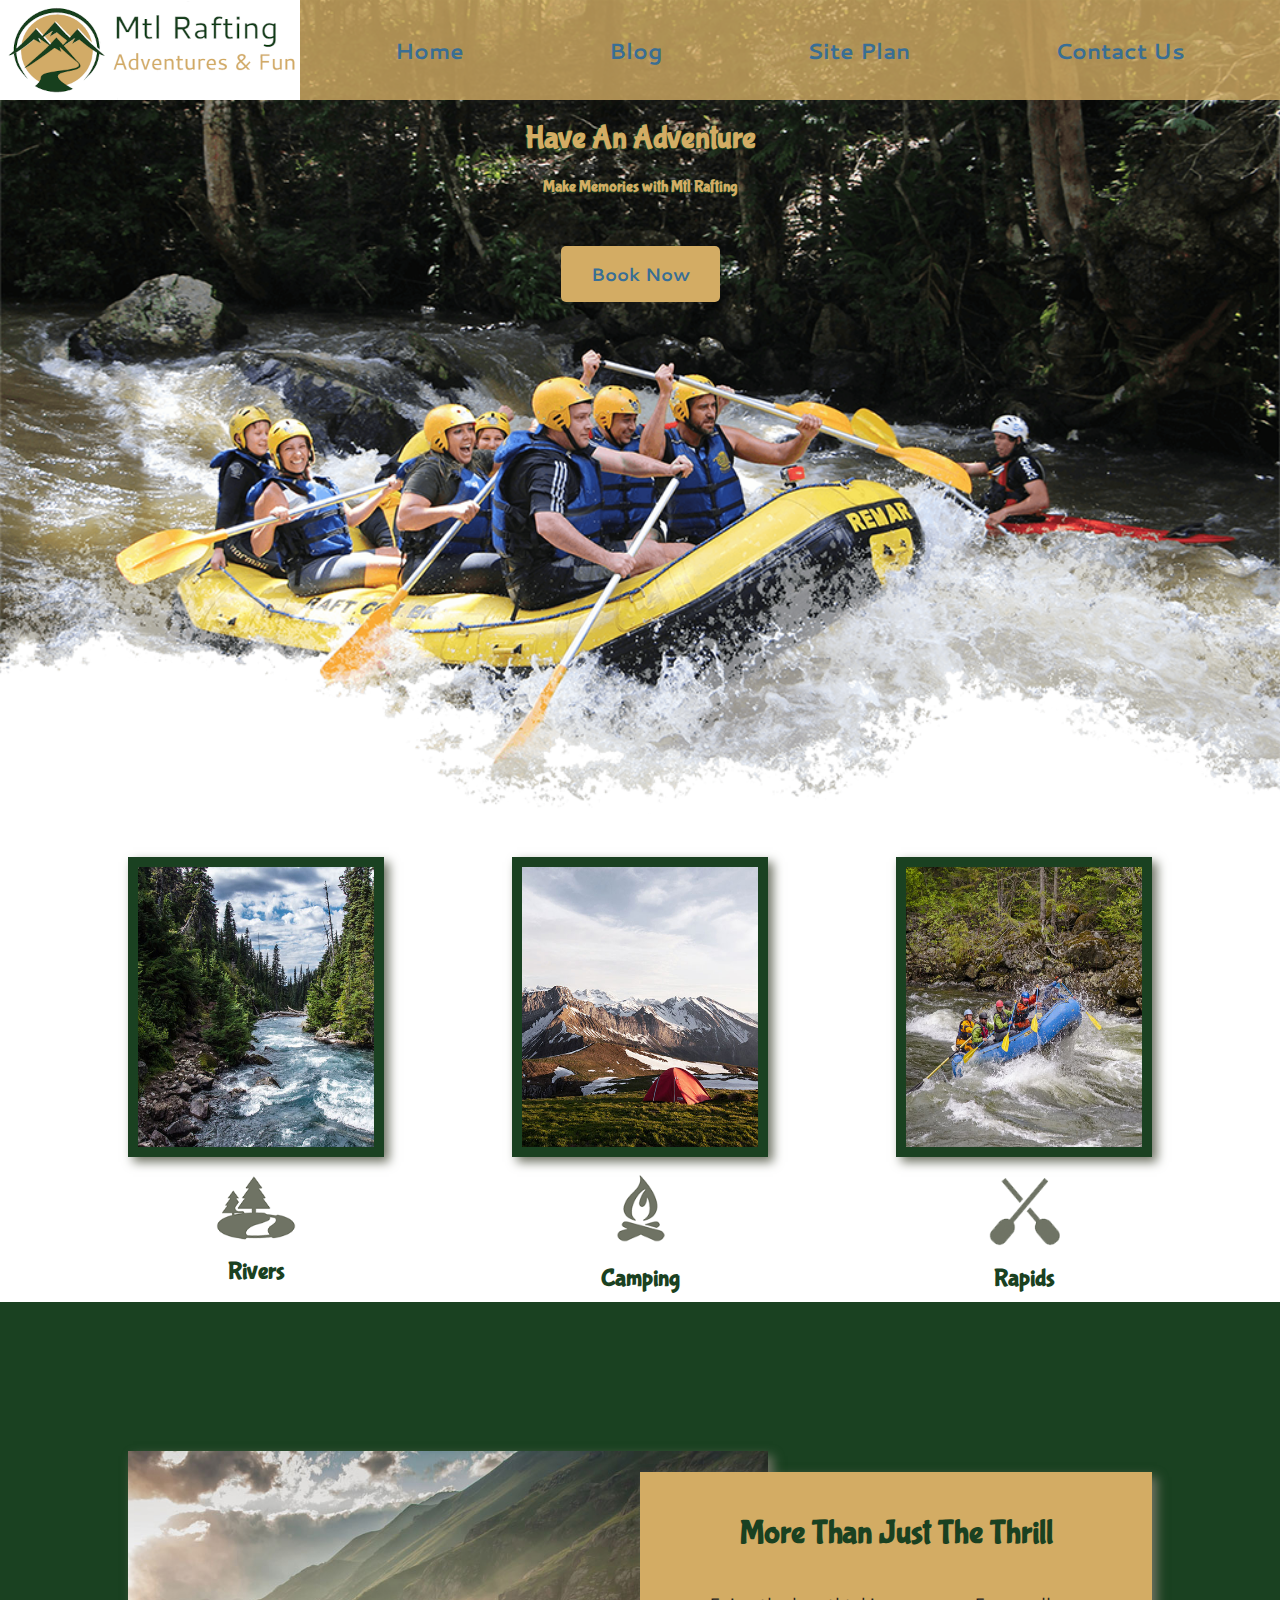
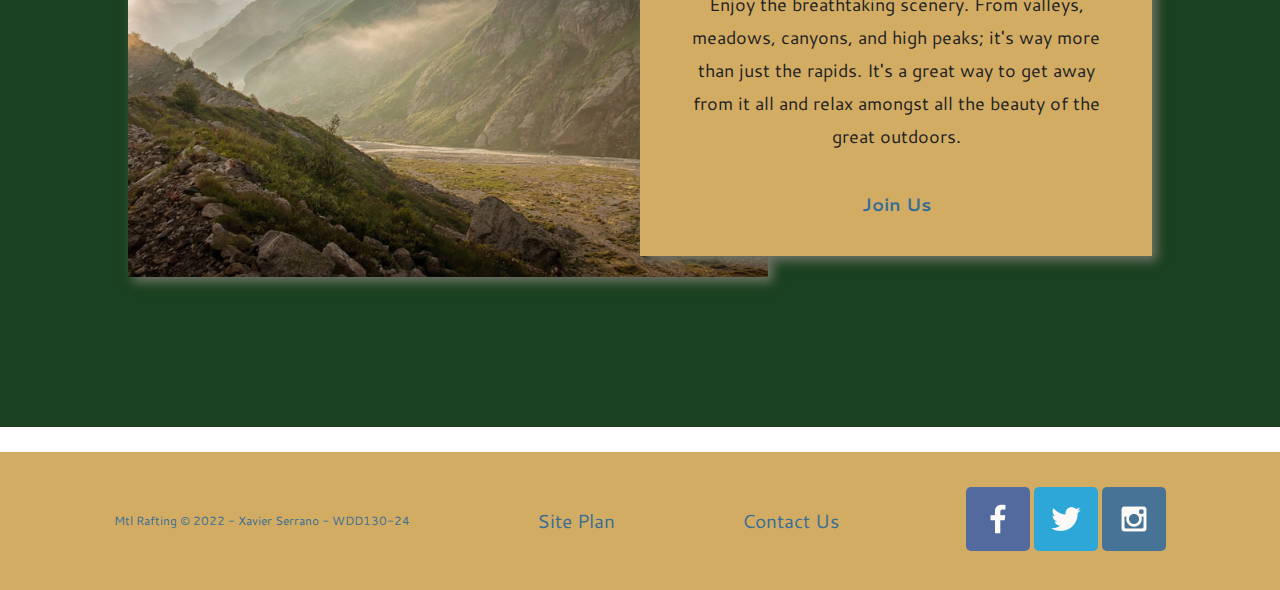
<file: index.html>
<!DOCTYPE html>
<html lang='en'>
<head>
	<meta charset='UTF-8'>
	<meta http-equiv='X-UA-Compatible' content='IE=edge'>
	<meta name='viewport' content='width=device-width, initial-scale=1.0'>
	<title>Mtl Rafting | Whitewater Rafting | Home</title>
	<link rel="stylesheet" href="styles/style.css">
</head>
<body>
	<div id='content'>
		<header>
			<a id='logo_link' href='index.html'>
				<img class='logo' src='images/mtl-rafting_logo.png' alt='Mtl Rafting Logo'>
			</a>
			<nav>
				<a href='index.html'>Home</a>
				<!-- <a href='aboutus.html'>About Us</a> -->
				<a href='blog.html'>Blog</a>
				<a href='site-plan-rafting.html'>Site Plan</a>
				<a href='contactus.html'>Contact Us</a>
			</nav>
		</header>
		<div id='hero'>
			<div id='hero-box'>
				<img id='hero-img' src='images/hero.png' alt='People enjoying rafting'>
			</div>
			<section id='hero-msg'>
				<h1 class='home-title'>Have An Adventure</h1>
				<h4>Make Memories with Mtl Rafting</h4>
				<div class='button-box'>
					<a class='book' href='contactus.html'>Book Now</a>
				</div>
			</section>
		</div>
		<main class='home-grid'>
			<section class='rivers-card'>
				<img class='card-img' src='images/rivers.jpg' alt='river in forest'>
				<img class='icon' src='images/river_icon.png' alt='river icon'>
				<h2>Rivers</h2>
			</section>
			<section class='camping-card'>
				<img class='card-img' src='images/camping.jpg' alt='tent in mountains'>
				<img class='icon' src='images/fire_icon.png' alt='fire icon'>
				<h2>Camping</h2>
			</section>
			<section class='rapids-card'>
				<img class='card-img' src='images/rapids.jpg' alt='rafting boat'>
				<img class='icon' src='images/oars.png' alt='oars icon'>
				<h2>Rapids</h2>
			</section>
			<div id='background'></div> 
			<img class='mountains' src='images/mountains.jpg' alt='Misty mountains'>
			<section class='msg'>
				<h2>More Than Just The Thrill</h2>
				<p>Enjoy the breathtaking scenery. From valleys, meadows, canyons, and high peaks; it's way more than just the rapids. It's a great way to get away from it all and relax amongst all the beauty of the great outdoors. </p>
				<a class='join' href='aboutus.html'>Join Us</a>
			</section>
		</main>
		<footer>
			<p id='info'>Mtl Rafting &copy; 2022 - Xavier Serrano - WDD130-24</p>
			<p><a href='site-plan-rafting.html'>Site Plan</a></p>
			<p><a href='contactus.html'>Contact Us</a></p>
			<div class='social'>
				<a href='https://facebook.com' target='_blank'>
					<img src='images/facebook.png' alt='Facebook icon'>
				</a>
				<a href='https://twitter.com' target='_blank'>
					<img src='images/twitter.png' alt='Twitter icon'>
				</a>
				<a href='https://instagram.com' target='_blank'>
					<img src='images/instagram.png' alt='Instagram icon'>
				</a>
			</div>
		</footer>
	</div>
</body>
</html>
</file>
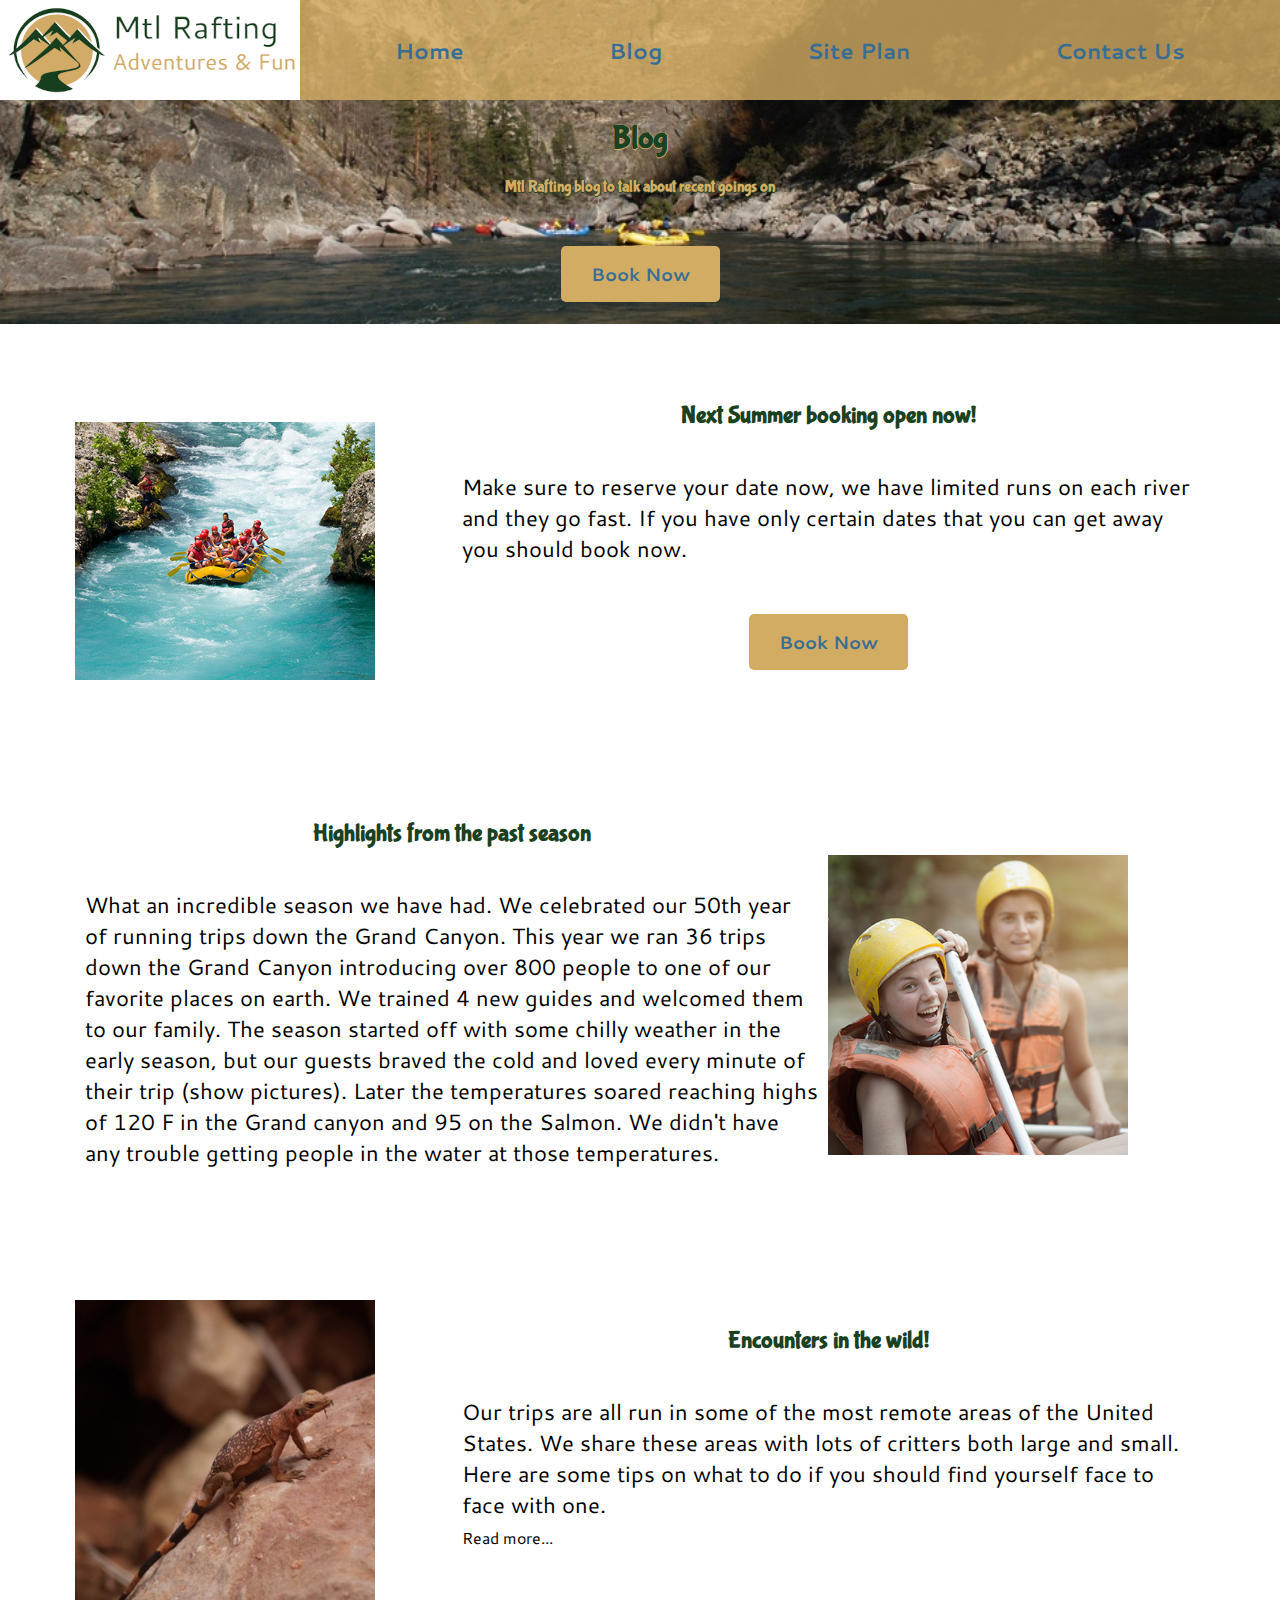
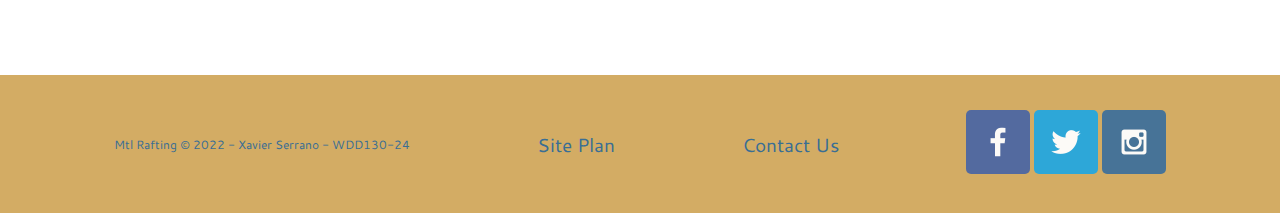
<file: blog.html>
<!DOCTYPE html>
<html lang='en'>
<head>
	<meta charset='UTF-8'>
	<meta http-equiv='X-UA-Compatible' content='IE=edge'>
	<meta name='viewport' content='width=device-width, initial-scale=1.0'>
	<title>Mtl Rafting | Whitewater Rafting | Blog</title>
	<link rel="stylesheet" href="styles/style.css">
</head>
<body>
	<div id='content'>
		<header>
			<a id='logo_link' href='index.html'>
				<img class='logo' src='images/mtl-rafting_logo.png' alt='Mtl Rafting Logo'>
			</a>
			<nav>
				<a href='index.html'>Home</a>
				<!-- <a href='aboutus.html'>About Us</a> -->
                <a href='blog.html'>Blog</a>
				<a href='site-plan-rafting.html'>Site Plan</a>
				<a href='contactus.html'>Contact Us</a>
			</nav>
		</header>
		<div id='title-blog'>
			<div id='title-blog-box'>
				<img id='title-blog-img' src='images/river-wide3.jpg' alt='River'>
			</div>
			<section id='title-blog-msg'>
				<h1 class='blog-title'>Blog</h1>
				<h4 class='blog-subtitle'>Mtl Rafting blog to talk about recent goings on</h4>
				<div class='button-box'>
					<a class='book' href='contactus.html'>Book Now</a>
				</div>
			</section>
		</div>
		<main class='blog-grid'>
            <div class='blog-preview'>
                <img class='blog-img-impair' src='images/rafting65_600-preview.jpg' alt='Raft in Rapids'>
		        <div class='blog-article-impair'>
                    <h2>
                        <a class='blog-article-title' href='next-summer-booking-open-now.html'>Next Summer booking open now!</a>
                    </h2>
                    <p class='blog-article-text'>
                        Make sure to reserve your date now, we have limited runs on each river and they go fast. If you have only certain dates that you can get away you should book now.
                    </p>
                    <div class='button-box'>
                        <a class='book' href='contactus.html'>Book Now</a>
                    </div>
                </div>
            </div>
            <div class='blog-preview'>
                <img class='blog-img-pair' src='images/rafting21_600-preview.png' alt='Rafters Smiling'>
		        <div class='blog-article-pair'>
                    <h2>
                        <a class='blog-article-title' href='highlights-from-the-past-season.html'>Highlights from the past season</a>
                    </h2>
                    <p class='blog-article-text'>
                        What an incredible season we have had. We celebrated our 50th year of running trips down the Grand Canyon. This year we ran 36 trips down the Grand Canyon introducing over 800 people to one of our favorite places on earth. We trained 4 new guides and welcomed them to our family. The season started off with some chilly weather in the early season, but our guests braved the cold and loved every minute of their trip (show pictures). Later the temperatures soared reaching highs of 120 F in the Grand canyon and 95 on the Salmon. We didn't have any trouble getting people in the water at those temperatures.
                    </p>
                </div>
            </div>
            <div class='blog-preview'>
                <img class='blog-img-impair' src='images/chuckwalla2-preview.jpg' alt='Lizard Chuckwalla'>
		        <div class='blog-article-impair'>
                    <h2>
                        <a class='blog-article-title' href='encounters-in-the-wild.html'>Encounters in the wild!</a>
                    </h2>
                    <p class='blog-article-text'>
                        Our trips are all run in some of the most remote areas of the United States. We share these areas with lots of critters both large and small. Here are some tips on what to do if you should find yourself face to face with one.
                        <br><a class='read-more' href='encounters-in-the-wild.html'>Read more...</a>
                    </p>
                </div>
            </div>

		</main>
		<footer>
			<p id='info'>Mtl Rafting &copy; 2022 - Xavier Serrano - WDD130-24</p>
			<p><a href='site-plan-rafting.html'>Site Plan</a></p>
			<p><a href='contactus.html'>Contact Us</a></p>
			<div class='social'>
				<a href='https://facebook.com' target='_blank'>
					<img src='images/facebook.png' alt='Facebook icon'>
				</a>
				<a href='https://twitter.com' target='_blank'>
					<img src='images/twitter.png' alt='Twitter icon'>
				</a>
				<a href='https://instagram.com' target='_blank'>
					<img src='images/instagram.png' alt='Instagram icon'>
				</a>
			</div>
		</footer>
	</div>
</body>
</html>
</file>
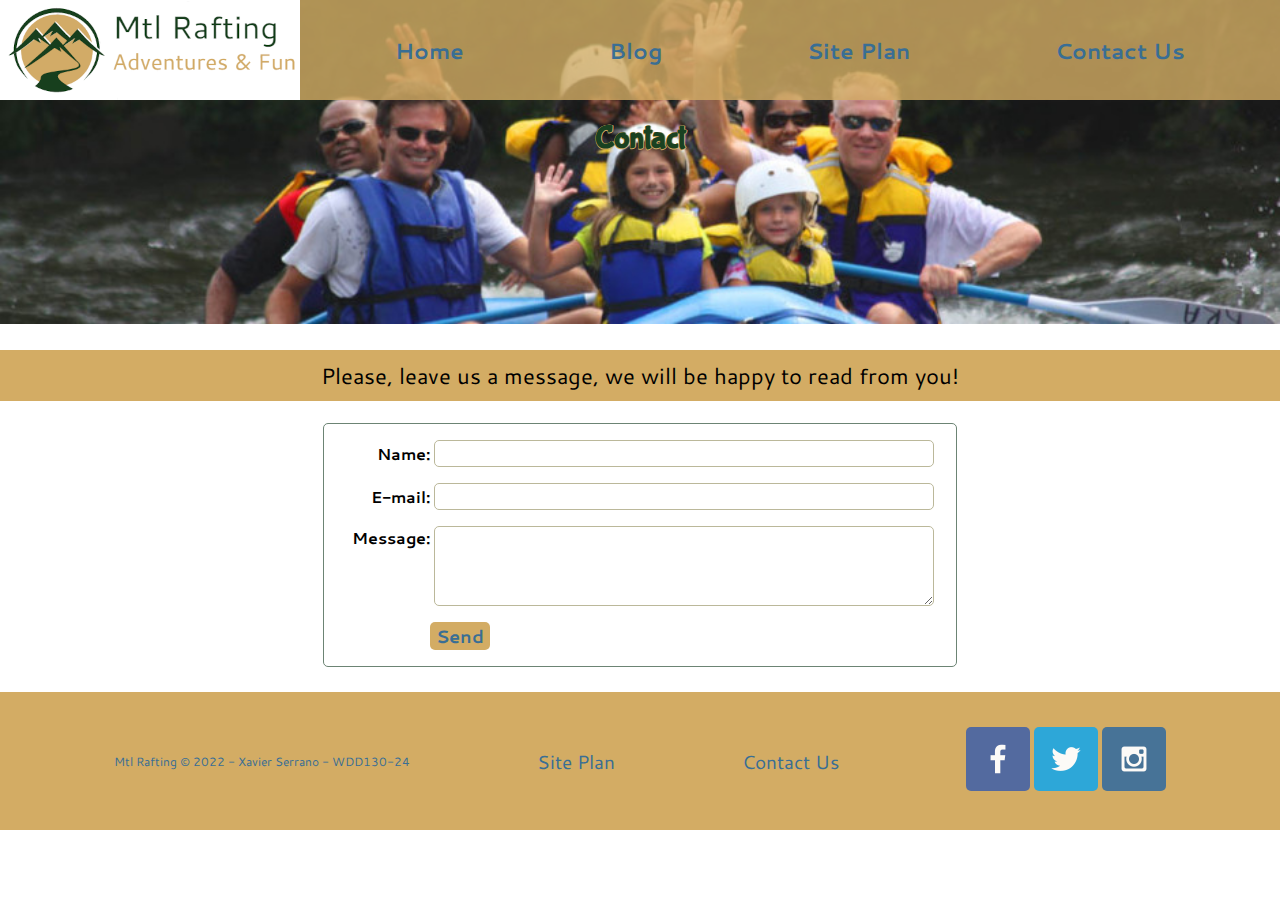
<file: contactus.html>
<!DOCTYPE html>
<html lang='en'>
<head>
	<meta charset='UTF-8'>
	<meta http-equiv='X-UA-Compatible' content='IE=edge'>
	<meta name='viewport' content='width=device-width, initial-scale=1.0'>
	<title>Mtl Rafting | Whitewater Rafting | Contact Us</title>
	<link rel='stylesheet' href='styles/style.css'>
</head>
<body>
	<div id='content'>
		<header>
			<a id='logo_link' href='index.html'>
				<img class='logo' src='images/mtl-rafting_logo.png' alt='Mtl Rafting Logo'>
			</a>
			<nav>
				<a href='index.html'>Home</a>
				<!-- <a href='aboutus.html'>About Us</a> -->
				<a href='blog.html'>Blog</a>
				<a href='site-plan-rafting.html'>Site Plan</a>
				<a href='contactus.html'>Contact Us</a>
			</nav>
		</header>
		<div id='title-contact'>
			<div id='title-contact-box'>
				<img id='title-contact-img' src='images/happyrafters.jpg' alt='Rafters saluting'>
			</div>
			<section id='title-contact-msg'>
				<h1 class='contact-title'>Contact</h1>
			</section>
		</div>
		<main>
			<p id='contact-message'>
				Please, leave us a message, we will be happy to read from you!
			</p>
			<form action='/contactus.html' method='post'>
				<ul>
					<li>
					  <label for='name'>Name:</label>
					  <input type='text' id='name' name='user_name' />
					</li>
					<li>
					  <label for='mail'>E-mail:</label>
					  <input type='email' id='mail' name='user_email' />
					</li>
					<li>
					  <label for='msg'>Message:</label>
					  <textarea id='msg' name='user_message'></textarea>
					</li>
					<li class='send'>
						<button type='submit'>Send</button>
					</li>
				  </ul>
			</form>
			<div id='feedback'></div>
		</main>
		<footer>
			<p id='info'>Mtl Rafting &copy; 2022 - Xavier Serrano - WDD130-24</p>
			<p><a href='site-plan-rafting.html'>Site Plan</a></p>
			<p><a href='contactus.html'>Contact Us</a></p>
			<div class='social'>
				<a href='https://facebook.com' target='_blank'>
					<img src='images/facebook.png' alt='Facebook icon'>
				</a>
				<a href='https://twitter.com' target='_blank'>
					<img src='images/twitter.png' alt='Twitter icon'>
				</a>
				<a href='https://instagram.com' target='_blank'>
					<img src='images/instagram.png' alt='Instagram icon'>
				</a>
			</div>
		</footer>
	</div>
	<script>
		// get the feedback div element so we can do something with it.
		const feedbackElement = document.getElementById('feedback');
		// get the form so we can read what was entered in it.
		const formElement = document.forms[0];
		// add a 'listener' to wait for a submission of our form. When that happens run the code below.
		formElement.addEventListener('submit', function(e) {
			// stop the form from doing the default action.
			e.preventDefault();
			// set the contents of our feedback element to a message letting the user know the form was submitted successfully. Notice that we pull the name that was entered in the form to personalize the message!
			feedbackElement.innerHTML = 'Hello '+ formElement.user_name.value +'! Thank you for your message. We will get back with you as soon as possible!';
			// make the feedback element visible.
			feedbackElement.style.display = 'block';
			// add a class to move everything down so our message doesn't cover it.
			document.body.classList.toggle('moveDown');
			window.scrollTo({top: 0, left: 0, behavior: 'smooth'});
			formElement.reset();
		});
	</script>
</body>
</html>
</file>
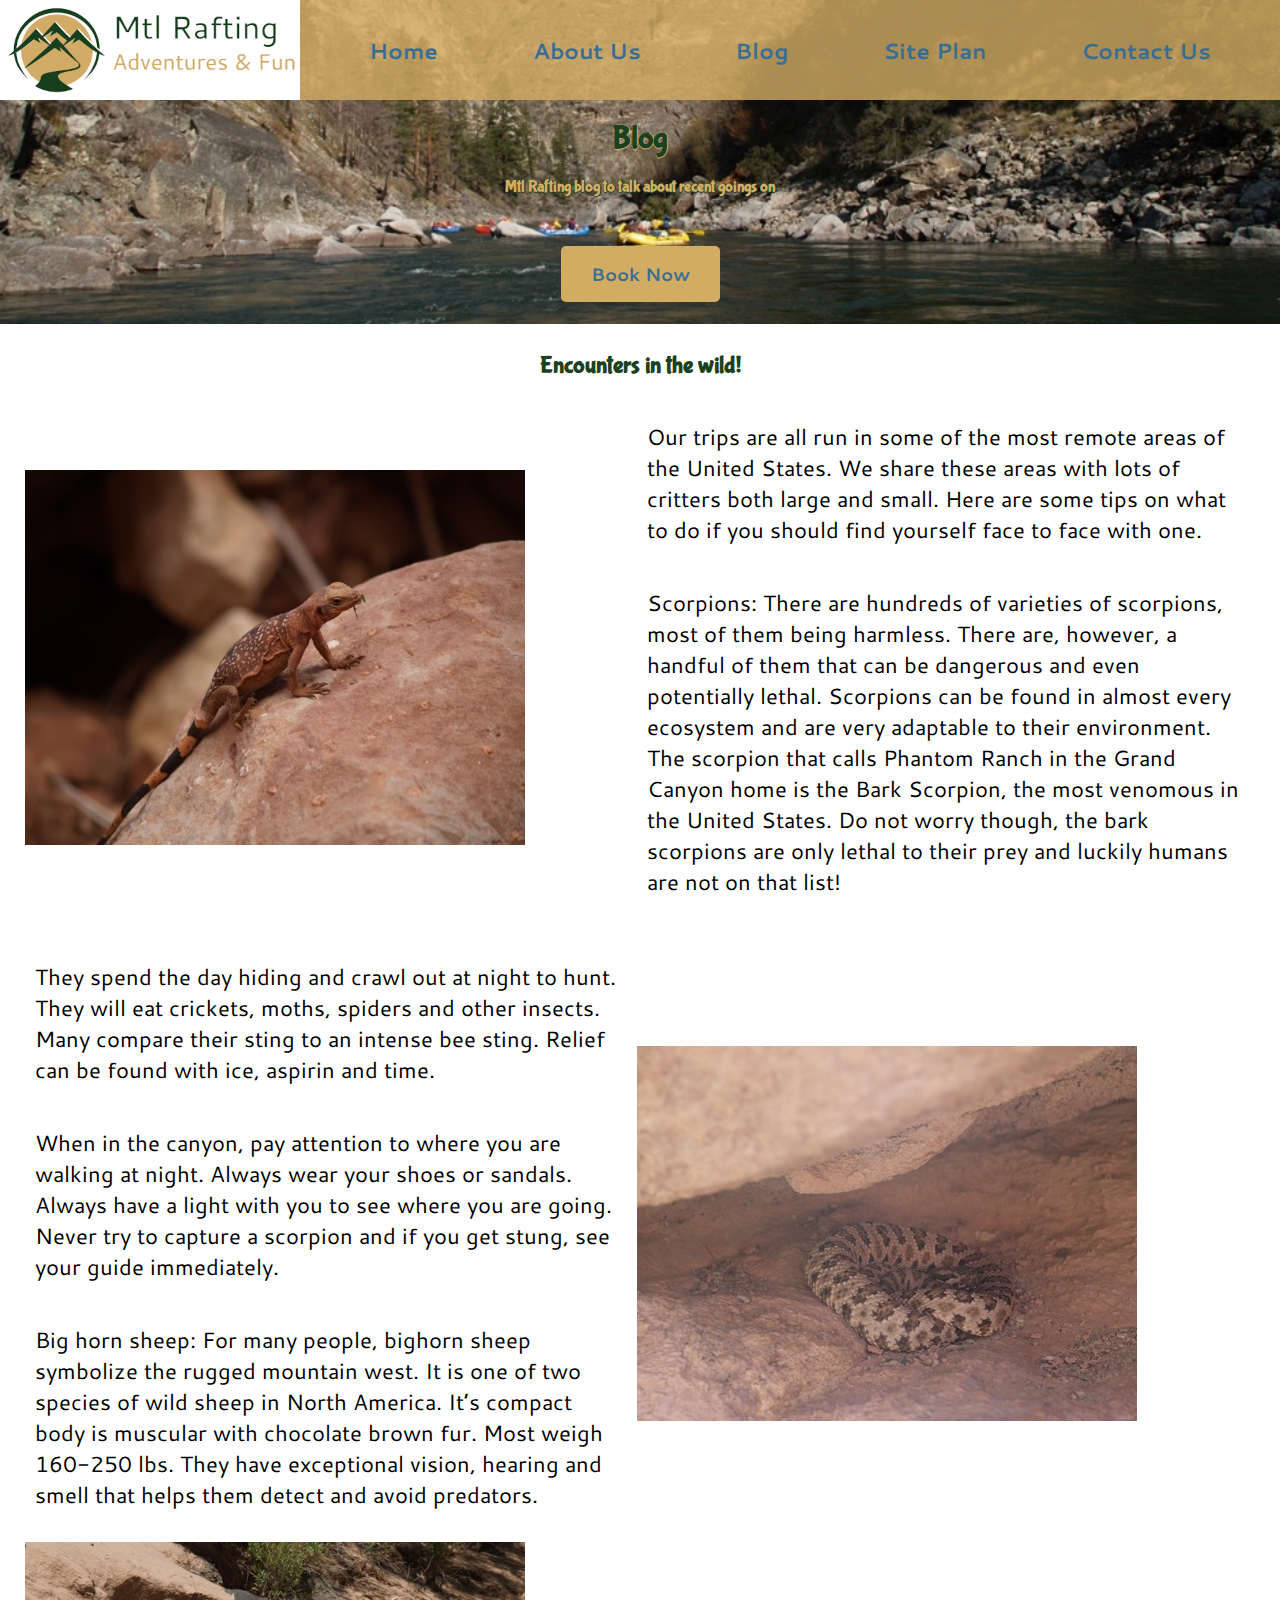
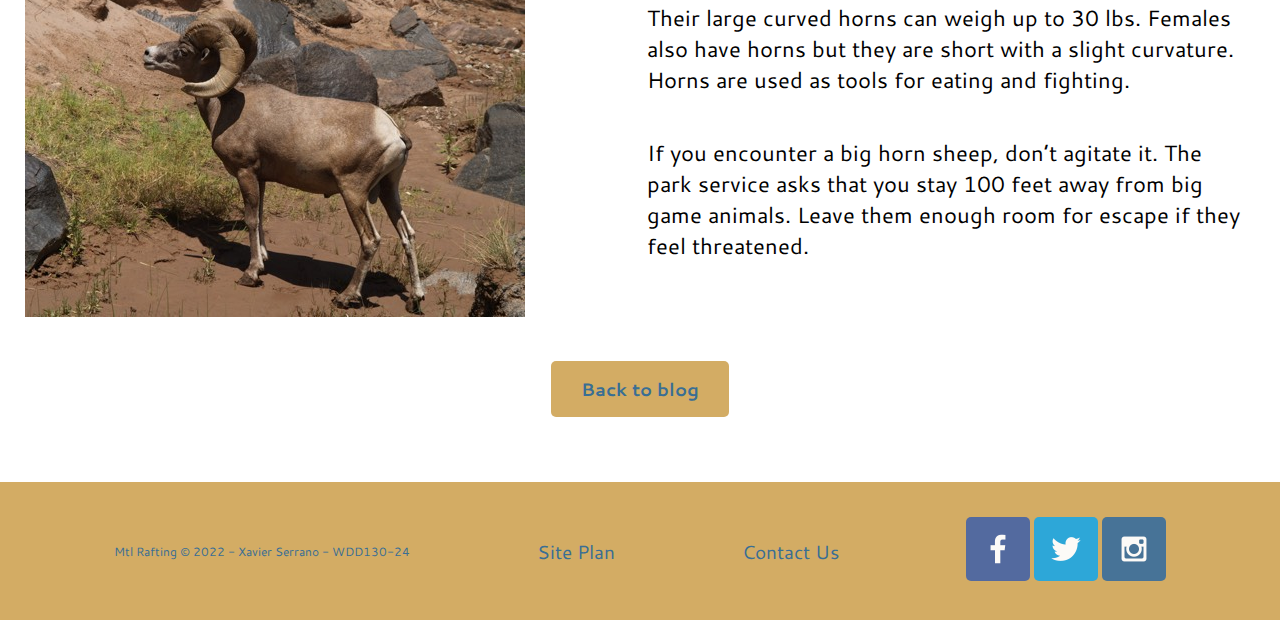
<file: encounters-in-the-wild.html>
<!DOCTYPE html>
<html lang='en'>
<head>
	<meta charset='UTF-8'>
	<meta http-equiv='X-UA-Compatible' content='IE=edge'>
	<meta name='viewport' content='width=device-width, initial-scale=1.0'>
	<title>Mtl Rafting | Whitewater Rafting | Encounters in the wild!</title>
	<link rel="stylesheet" href="styles/style.css">
</head>
<body>
	<div id='content'>
		<header>
			<a id='logo_link' href='index.html'>
				<img class='logo' src='images/mtl-rafting_logo.png' alt='Mtl Rafting Logo'>
			</a>
			<nav>
				<a href='index.html'>Home</a>
				<a href='aboutus.html'>About Us</a>
				<a href='blog.html'>Blog</a>
				<a href='site-plan-rafting.html'>Site Plan</a>
				<a href='contactus.html'>Contact Us</a>
			</nav>
		</header>
		<div id='title-blog'>
			<div id='title-blog-box'>
				<img id='title-blog-img' src='images/river-wide3.jpg' alt='River'>
			</div>
			<section id='title-blog-msg'>
				<h1 class='blog-title'>Blog</h1>
				<h4 class='blog-subtitle'>Mtl Rafting blog to talk about recent goings on</h4>
				<div class='button-box'>
					<a class='book' href='contactus.html'>Book Now</a>
				</div>
			</section>
		</div>
		<main class='blog-grid'>
            <h2 class='article-title'>
                Encounters in the wild!
            </h2>
            <div class='one'>
                <img src='images/chuckwalla2.jpg' alt='Lizard Chuckwalla'>
            </div>
            <div class='two'>
                <p>
                    Our trips are all run in some of the most remote areas of the United States. We share these areas with lots of critters both large and small. Here are some tips on what to do if you should find yourself face to face with one.
                </p>
                <p>
                    Scorpions: There are hundreds of varieties of scorpions, most of them being harmless. There are, however, a handful of them that can be dangerous and even potentially lethal. Scorpions can be found in almost every ecosystem and are very adaptable to their environment. The scorpion that calls Phantom Ranch in the Grand Canyon home is the Bark Scorpion, the most venomous in the United States. Do not worry though, the bark scorpions are only lethal to their prey and luckily humans are not on that list!
                </p>
            </div>
            <div class='three'>
                <p>
                    They spend the day hiding and crawl out at night to hunt. They will eat crickets, moths, spiders and other insects. Many compare their sting to an intense bee sting. Relief can be found with ice, aspirin and time.
                </p>
                <p>
                    When in the canyon, pay attention to where you are walking at night. Always wear your shoes or sandals. Always have a light with you to see where you are going. Never try to capture a scorpion and if you get stung, see your guide immediately.
                </p>
                <p>
                    Big horn sheep: For many people, bighorn sheep symbolize the rugged mountain west. It is one of two species of wild sheep in North America. It’s compact body is muscular with chocolate brown fur. Most weigh 160-250 lbs. They have exceptional vision, hearing and smell that helps them detect and avoid predators.
                </p>
            </div>
            <div class='four'>
                <img src='images/rattle-snake.jpg' alt='Rattle Snake'>
            </div>
            <div class='five'>
                <img src='images/bighorn-ram.jpg' alt='Bighorn Ram'>
            </div>
            <div class='six'>
                <p>
                    Their large curved horns can weigh up to 30 lbs. Females also have horns but they are short with a slight curvature. Horns are used as tools for eating and fighting.
                </p>
                <p>
                    If you encounter a big horn sheep, don’t agitate it. The park service asks that you stay 100 feet away from big game animals. Leave them enough room for escape if they feel threatened.
                </p>
            </div>
			<div class='button-box-blog'>
				<a class='back-to-blog' href='blog.html'>Back to blog</a>
			</div>
		</main>
		<footer>
			<p id='info'>Mtl Rafting &copy; 2022 - Xavier Serrano - WDD130-24</p>
			<p><a href='site-plan-rafting.html'>Site Plan</a></p>
			<p><a href='contactus.html'>Contact Us</a></p>
			<div class='social'>
				<a href='https://facebook.com' target='_blank'>
					<img src='images/facebook.png' alt='Facebook icon'>
				</a>
				<a href='https://twitter.com' target='_blank'>
					<img src='images/twitter.png' alt='Twitter icon'>
				</a>
				<a href='https://instagram.com' target='_blank'>
					<img src='images/instagram.png' alt='Instagram icon'>
				</a>
			</div>
		</footer>
	</div>
</body>
</html>
</file>
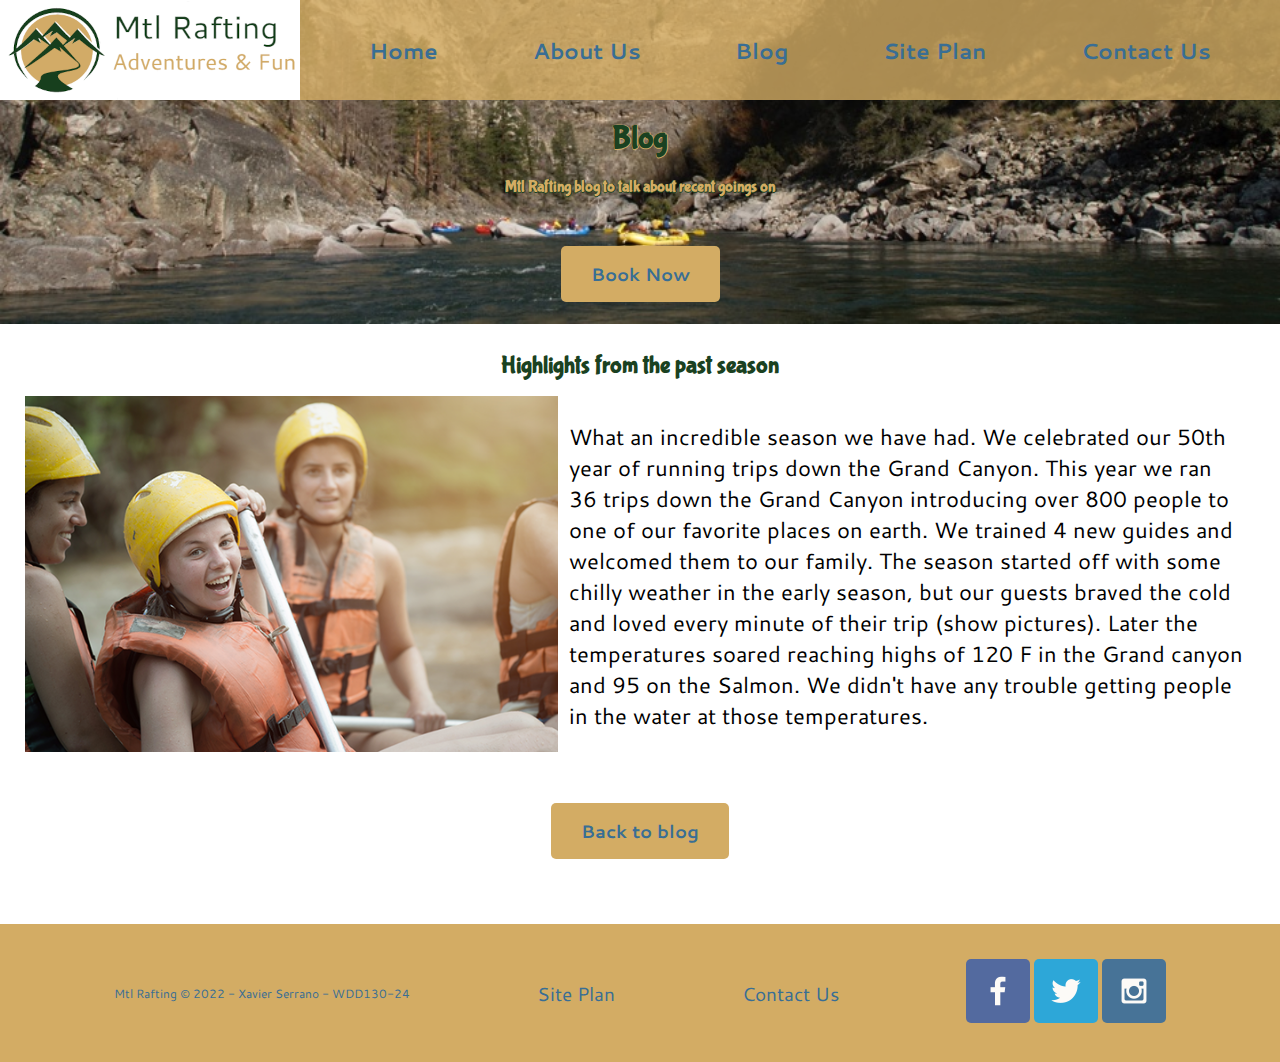
<file: highlights-from-the-past-season.html>
<!DOCTYPE html>
<html lang='en'>
<head>
	<meta charset='UTF-8'>
	<meta http-equiv='X-UA-Compatible' content='IE=edge'>
	<meta name='viewport' content='width=device-width, initial-scale=1.0'>
	<title>Mtl Rafting | Whitewater Rafting | Highlights from the past season</title>
	<link rel="stylesheet" href="styles/style.css">
</head>
<body>
	<div id='content'>
		<header>
			<a id='logo_link' href='index.html'>
				<img class='logo' src='images/mtl-rafting_logo.png' alt='Mtl Rafting Logo'>
			</a>
			<nav>
				<a href='index.html'>Home</a>
				<a href='aboutus.html'>About Us</a>
				<a href='blog.html'>Blog</a>
				<a href='site-plan-rafting.html'>Site Plan</a>
				<a href='contactus.html'>Contact Us</a>
			</nav>
		</header>
		<div id='title-blog'>
			<div id='title-blog-box'>
				<img id='title-blog-img' src='images/river-wide3.jpg' alt='River'>
			</div>
			<section id='title-blog-msg'>
				<h1 class='blog-title'>Blog</h1>
				<h4 class='blog-subtitle'>Mtl Rafting blog to talk about recent goings on</h4>
				<div class='button-box'>
					<a class='book' href='contactus.html'>Book Now</a>
				</div>
			</section>
		</div>
		<main class='blog-grid'>
			<h2 class='article-title'>
                Highlights from the past season
            </h2>
            <div class='one'>
                <img src='images/rafting21_600.png' alt='Rafters Smiling'>
            </div>
            <div class='two'>
            	<p>
                	What an incredible season we have had. We celebrated our 50th year of running trips down the Grand Canyon. This year we ran 36 trips down the Grand Canyon introducing over 800 people to one of our favorite places on earth. We trained 4 new guides and welcomed them to our family. The season started off with some chilly weather in the early season, but our guests braved the cold and loved every minute of their trip (show pictures). Later the temperatures soared reaching highs of 120 F in the Grand canyon and 95 on the Salmon. We didn't have any trouble getting people in the water at those temperatures.
            	</p>
            </div>
			<div class='button-box-blog'>
				<a class='back-to-blog' href='blog.html'>Back to blog</a>
			</div>
		</main>
		<footer>
			<p id='info'>Mtl Rafting &copy; 2022 - Xavier Serrano - WDD130-24</p>
			<p><a href='site-plan-rafting.html'>Site Plan</a></p>
			<p><a href='contactus.html'>Contact Us</a></p>
			<div class='social'>
				<a href='https://facebook.com' target='_blank'>
					<img src='images/facebook.png' alt='Facebook icon'>
				</a>
				<a href='https://twitter.com' target='_blank'>
					<img src='images/twitter.png' alt='Twitter icon'>
				</a>
				<a href='https://instagram.com' target='_blank'>
					<img src='images/instagram.png' alt='Instagram icon'>
				</a>
			</div>
		</footer>
	</div>
</body>
</html>
</file>
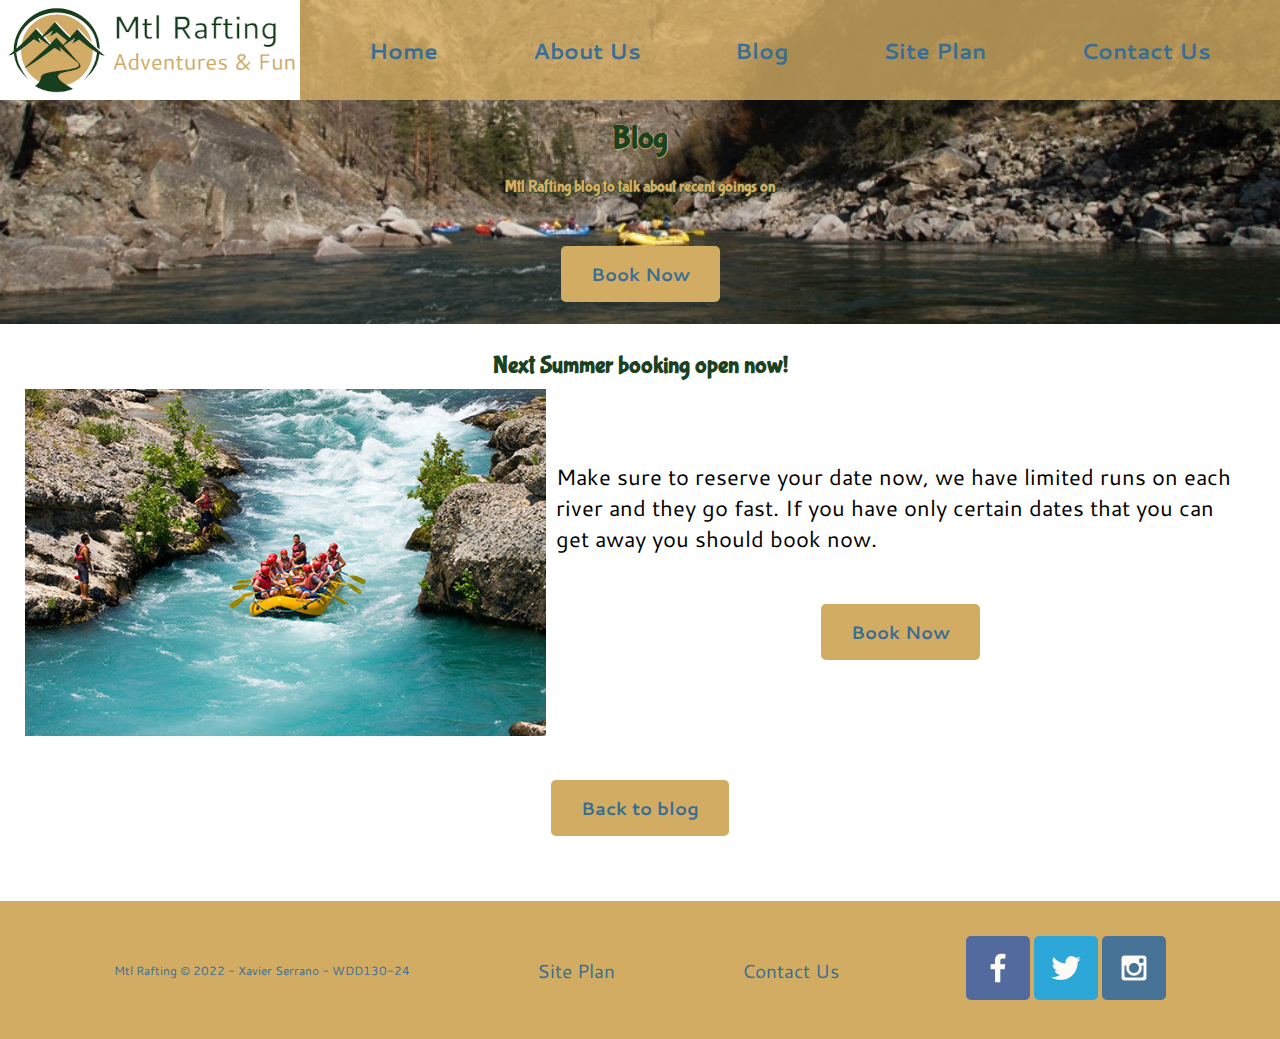
<file: next-summer-booking-open-now.html>
<!DOCTYPE html>
<html lang='en'>
<head>
	<meta charset='UTF-8'>
	<meta http-equiv='X-UA-Compatible' content='IE=edge'>
	<meta name='viewport' content='width=device-width, initial-scale=1.0'>
	<title>Mtl Rafting | Whitewater Rafting | Next Summer booking open now!</title>
	<link rel="stylesheet" href="styles/style.css">
</head>
<body>
	<div id='content'>
		<header>
			<a id='logo_link' href='index.html'>
				<img class='logo' src='images/mtl-rafting_logo.png' alt='Mtl Rafting Logo'>
			</a>
			<nav>
				<a href='index.html'>Home</a>
				<a href='aboutus.html'>About Us</a>
				<a href='blog.html'>Blog</a>
				<a href='site-plan-rafting.html'>Site Plan</a>
				<a href='contactus.html'>Contact Us</a>
			</nav>
		</header>
		<div id='title-blog'>
			<div id='title-blog-box'>
				<img id='title-blog-img' src='images/river-wide3.jpg' alt='River'>
			</div>
			<section id='title-blog-msg'>
				<h1 class='blog-title'>Blog</h1>
				<h4 class='blog-subtitle'>Mtl Rafting blog to talk about recent goings on</h4>
				<div class='button-box'>
					<a class='book' href='contactus.html'>Book Now</a>
				</div>
			</section>
		</div>
		<main class='blog-grid'>
            <h2 class='article-title'>
                Next Summer booking open now!
            </h2>
            <div class='one'>
                <img src='images/rafting65_600.jpg' alt='Raft in Rapids'>
            </div>
            <div class='two'>
            	<p>
                	Make sure to reserve your date now, we have limited runs on each river and they go fast. If you have only certain dates that you can get away you should book now.
            	</p>
				<div class='button-box'>
					<a class='book' href='contactus.html'>Book Now</a>
				</div>
            </div>
			<div class='button-box-blog'>
				<a class='back-to-blog' href='blog.html'>Back to blog</a>
			</div>
		</main>
		<footer>
			<p id='info'>Mtl Rafting &copy; 2022 - Xavier Serrano - WDD130-24</p>
			<p><a href='site-plan-rafting.html'>Site Plan</a></p>
			<p><a href='contactus.html'>Contact Us</a></p>
			<div class='social'>
				<a href='https://facebook.com' target='_blank'>
					<img src='images/facebook.png' alt='Facebook icon'>
				</a>
				<a href='https://twitter.com' target='_blank'>
					<img src='images/twitter.png' alt='Twitter icon'>
				</a>
				<a href='https://instagram.com' target='_blank'>
					<img src='images/instagram.png' alt='Instagram icon'>
				</a>
			</div>
		</footer>
	</div>
</body>
</html>
</file>
<file: styles/style.css>
@import url('https://fonts.googleapis.com/css2?family=Bubblegum+Sans&family=Cantarell&display=swap');
/* home page */
body{
	background-color: #ffffff;
    margin: 0;
    padding: 0;
}
#content{
	background-color: #ffffff;
	max-width: 1600px;
	margin: 0 auto;
}
h1, h2, h3, h4, h5, h6{
	color: #1a4121;
	padding: 10px;
	text-align: center;
	font-family: 'Bubblegum Sans', 'Rockwell', serif;
	margin: 0;
}
p{
	padding: 10px;
	background-color: #d3ac64;
	font-family: 'Cantarell', 'Arial', sans-serif;
	font-size: 22px;
}
nav {
	background-color: #d3ac64cc;
	padding: 1em;
    display: flex;
    justify-content: space-around;
	z-index: 1;
}
nav a{
	text-align: center;
	margin: auto;
	color: #396E94;
	text-decoration: none;
	padding: 0.5em 0.75em;
	font-weight: bold;
}
nav a:hover{
	background-color: #396E94;
	color: #bbb89a;
	border-radius: 5px;
}
.logo{
	/* width: 300px; */
	/* height: 100px; */
	position: relative;
}
#logo_link {
	/* padding-top: 5px; */
    height: 100px;
    justify-self: center;
    align-self: center;
}
header{
	background-color: #1a4121;
    display: grid;
    grid-template-columns: 300px auto;
	font-family: 'Cantarell', 'Arial', sans-serif;
	font-size: 22px;
}
img{
	max-width: 100%;
}
main section{
	text-align: center;
}
main section img{
	box-sizing: border-box;
}
#hero {
    display: grid;
    grid-template-columns: 1fr 3fr 1fr;
	margin-top: -100px;
}
#hero-box {
    grid-column: 1/4;
    grid-row: 1/3;
}
#hero-img{
	width: 100%;
}
#hero-msg {
    grid-column: 2/3;
    grid-row: 1/2;
	margin-top: 100px;
}
.home-title{
	color: #d3ac64;
	font-size: 2em;
	margin-top: 10px;
	text-shadow:
		-0.5px 0px 0px #1a4121,
		0.5px 0px 0px #1a4121,
		0px -0.5px 0px #1a4121,
		0px 0.5px 0px #1a4121;
}
#hero-msg h4 {
    color: #d3ac64;
	text-shadow:
		-0.5px 0px 0px #1a4121,
		0.5px 0px 0px #1a4121,
		0px -0.5px 0px #1a4121,
		0px 0.5px 0px #1a4121;
}
.home-grid{
	display: grid;
	grid-template-columns: repeat(10, 1fr);
}
.rivers-card{
	grid-column: 2/4;
    grid-row: 2/3;
}
.camping-card{
	grid-column: 5/7;
    grid-row: 2/3;
}
.rapids-card{
	grid-column: 8/10;
    grid-row: 2/3;
}
#background{
	grid-column: 1/11;
    grid-row: 4/9;
	height: auto;
}
.mountains{
	grid-column: 2/7;
    grid-row: 5/8;
}
.msg{
	grid-column: 6/10;
    grid-row: 6/7;
	padding: 55px;
	text-align: center;
	font-family: 'Cantarell', 'Arial', sans-serif;
	font-size: 22px;
}
.book, .join{
	background-color: #d3ac64;
	color: #396E94;
	text-decoration: none;
	font-family: 'Cantarell', 'Arial', sans-serif;
	font-size: 18px;
	font-weight: bold;
	padding: 15px 30px;
	margin-top: 50px;
	border-radius: 5px;
}
.book:hover, .join:hover{
	background-color: #396E94;
	color: #bbb89a;
}
.button-box{
	text-align: center;
	margin: 55px;
}
.card-img{
	width: 400px;
	height: 300px;
	border: 10px solid #1a4121;
	transition: transform .5s;
	box-shadow: 5px 5px 10px #6f7364;
}
.card-img:hover {
	opacity: .6;
	transform: scale(1.1);
}
.icon{
	width: 80px;
	padding-top: 10px;
}
#background{
	height: 725px;
	background-color: #1a4121;
}
.mountains{
	width: 100%;
	box-shadow: 5px 5px 10px #6f7364;
}
.msg{
	background-color: #d3ac64;
	line-height: 1.5em;
	padding: 35px;
	box-shadow: 5px 5px 10px #6f7364;
}
.msg h2{
	color: #1a4121;
	padding: 10px;
	text-align: center;
}
.msg p{
	color: #222222;
	font-size: 0.8em;
	padding-bottom: 15px;
}
#info{
	color: #396E94;
	font-size: 0.75em;
}
footer{
	background-color: #d3ac64;
	color: #000000;
	padding: 25px 50px;
	margin-top: 0px;
	display: flex;
	justify-content: space-around;
	align-items: center;
}
footer p {
    font-size: 1.2em;
}
footer p a:hover {
    text-decoration: underline;
}
footer a{
	color: #396E94;
	text-decoration: none;
}
footer a:hover{
	color: #6c8474;
}
.social{
	padding: 10px;
}
footer .social img{
	/* padding-top: 15px; */
	opacity: 0.95;
	transition: transform .5s;
	border-radius: 5px;
}
footer .social img:hover {
	opacity: 1;
	transform: scale(1.1);
}
/* blog page */
#title-blog {
    display: grid;
    grid-template-columns: 1fr 3fr 1fr;
	margin-top: -100px;
}
#title-blog-box {
    grid-column: 1/4;
    grid-row: 1/3;
}
#title-blog-img{
	width: 100%;
}
#title-blog-msg {
    grid-column: 2/3;
    grid-row: 1/2;
	margin-top: 100px;
}
.blog-title{
	color: #1a4121;
	font-size: 2em;
	margin-top: 10px;
	text-shadow:
		-0.5px 0px 0px #d3ac64,
		0.5px 0px 0px #d3ac64,
		0px -0.5px 0px #d3ac64,
		0px 0.5px 0px #d3ac64;
}
#title-blog-msg h4{
    color: #d3ac64;
	text-shadow:
	-0.5px 0px 0px #1a4121,
	0.5px 0px 0px #1a4121,
	0px -0.5px 0px #1a4121,
	0px 0.5px 0px #1a4121;
}
.blog-grid{
	display: grid;
	align-items: center;
	margin: 0px 25px 25px 25px;
}
.blog-preview{
	display: grid;
	grid-template-columns: repeat(3, 1fr);
	grid-template-rows: repeat(3, 1fr);
	align-items: center;
	margin: 50px;
}
.blog-article-text{
	background-color: white;
}
.blog-img-impair{
	width: 300px;
	grid-column: 1/2;
	grid-row: 1/4;
}
.blog-article-impair{
	grid-column: 2/4;
	grid-row: 1/4;
}
.blog-img-pair{
	width: 300px;
	grid-column: 3/4;
	grid-row: 1/4;
}
.blog-article-pair{
	grid-column: 1/3;
	grid-row: 1/4;
}
.blog-article-title{
	text-decoration: none;
	color: #1a4121;
}
.blog-article-title:hover{
	text-decoration: underline;
	color: #396E94;
}
.read-more{
	font-family: 'Cantarell', 'Arial', sans-serif;
	font-size: 16px;
	text-decoration: none;
	color: black;
}
.read-more:hover{
	text-decoration: underline;
	color: #396E94;
}
/* articles */
.article-title{
	grid-column: 1/3;
	grid-row: 1/2;
}
.one{
	grid-column: 1/2;
	grid-row: 2/3;
}
.two{
	grid-column: 2/3;
	grid-row: 2/3;
}
.three{
	grid-column: 1/2;
	grid-row: 3/4;
}
.four{
	grid-column: 2/3;
	grid-row: 3/4;
}
.five{
	grid-column: 1/2;
	grid-row: 4/5;
}
.six{
	grid-column: 2/3;
	grid-row: 4/5;
}
.one p, .two p, .three p, .four p, .five p, .six p{
	background-color: white;
}
.back-to-blog{
	background-color: #d3ac64;
	color: #396E94;
	text-decoration: none;
	font-family: 'Cantarell', 'Arial', sans-serif;
	font-size: 18px;
	font-weight: bold;
	padding: 15px 30px;
	margin-top: 50px;
	border-radius: 5px;
}
.back-to-blog:hover{
	background-color: #396E94;
	color: #bbb89a;
}
.button-box-blog{
	text-align: center;
	margin: 55px;
	grid-column: 1/3;
}

/* Contact Us page */
#title-contact {
    display: grid;
    grid-template-columns: 1fr 3fr 1fr;
	margin-top: -100px;
}
#title-contact-box {
    grid-column: 1/4;
    grid-row: 1/3;
}
#title-contact-img{
	width: 100%;
}
#title-contact-msg {
    grid-column: 2/3;
    grid-row: 1/2;
	margin-top: 100px;
}
.contact-title{
	color: #1a4121;
	font-size: 2em;
	margin-top: 10px;
	text-shadow:
		-0.5px 0px 0px #d3ac64,
		0.5px 0px 0px #d3ac64,
		0px -0.5px 0px #d3ac64,
		0px 0.5px 0px #d3ac64;
}
/* #title-contact-msg h4{
    color: #d3ac64;
} */
#contact-message{
	text-align: center;
	/* background-color: #ffffff; */
}
main{
	margin: 0px 0px 25px 0px;
}
form {
	/* Center the form on the page */
	margin: 0 auto;
	width: 600px;
	/* Form outline */
	padding: 1em;
	border: 1px solid #6c8474;
	border-radius: 5px;
}
ul {
	list-style: none;
	padding: 0;
	margin: 0;
}
form li + li {
	margin-top: 1em;
}
label {
	/* Uniform size & alignment */
	display: inline-block;
	width: 90px;
	text-align: right;
	font-family: 'Cantarell', 'Arial', sans-serif;
	font-weight: bold;
}
input, textarea {
	/* To make sure that all text fields have the same font settings
	   By default, textareas have a monospace font */
	font-size: 1em;
	font-family: 'Cantarell', 'Arial', sans-serif;
	/* Uniform text field size */
	width: 500px;
	box-sizing: border-box;
	/* Match form field borders */
	border: 1px solid #bbb89a;
	border-radius: 5px;
}
input:focus, textarea:focus {
	/* Additional highlight for focused elements */
	outline: none;
	border: 2px solid #6c8474;
}
textarea {
	/* Align multiline text fields with their labels */
	vertical-align: top;
	/* Provide space to type some text */
	height: 5em;
}  
.send {
	/* Align buttons with the text fields */
	padding-left: 90px; /* same size as the label elements */
}
button {
	/* This extra margin represent roughly the same space as the space
	   between the labels and their text fields */
	margin-left: 0.5em;
	background-color: #d3ac64;
	color: #396E94;
	text-decoration: none;
	font-family: 'Cantarell', 'Arial', sans-serif;
	font-size: 18px;
	font-weight: bold;
	border-radius: 5px;
	border: 0;
	margin: 0;
	cursor: pointer;
}
button:focus{
	outline: none;
	border: 2px solid #396E94;
}
button:hover{
	background-color: #396E94;
	color: #bbb89a;
}
button:hover:focus{
	outline: none;
	border: 2px solid #bbb89a;
}
#feedback {
    background-color: antiquewhite;
	color: #1a4121;
	font-family: 'Cantarell', 'Arial', sans-serif;
    position: absolute;
    top: 0;
    left: 0;
    right: 0;
    padding: .5em;
    /* make this element invisible until we are ready for it */
    display: none;      
}
.moveDown {
    margin-top: 3em;
}
@media screen and (max-width: 900px) {
    #hero, .home-grid {
        display: block;
        height: auto;
    }
    nav, footer {
        flex-direction: column;
    }
    nav a {
        display: block;
        padding: 15px;
    }
    #hero {
        margin-top: 0;
    }
    #hero-msg {
        margin-top: 0;
    }
    #hero-msg h4 {
        display: none;
    }
    .home-title {
        font-size: 25px;
        color: #6f7364;
    }
    .rivers-card, .camping-card, .rapids-card { 
        margin: 50px auto;
        width: 60%;
    }
    #background {
        display: none;
    }
    .mountains, .msg {
        width: 80%;
        display: block;
        margin: 0 auto;
    }
    footer {
        margin-top: 25px;
    }
}
</file>
